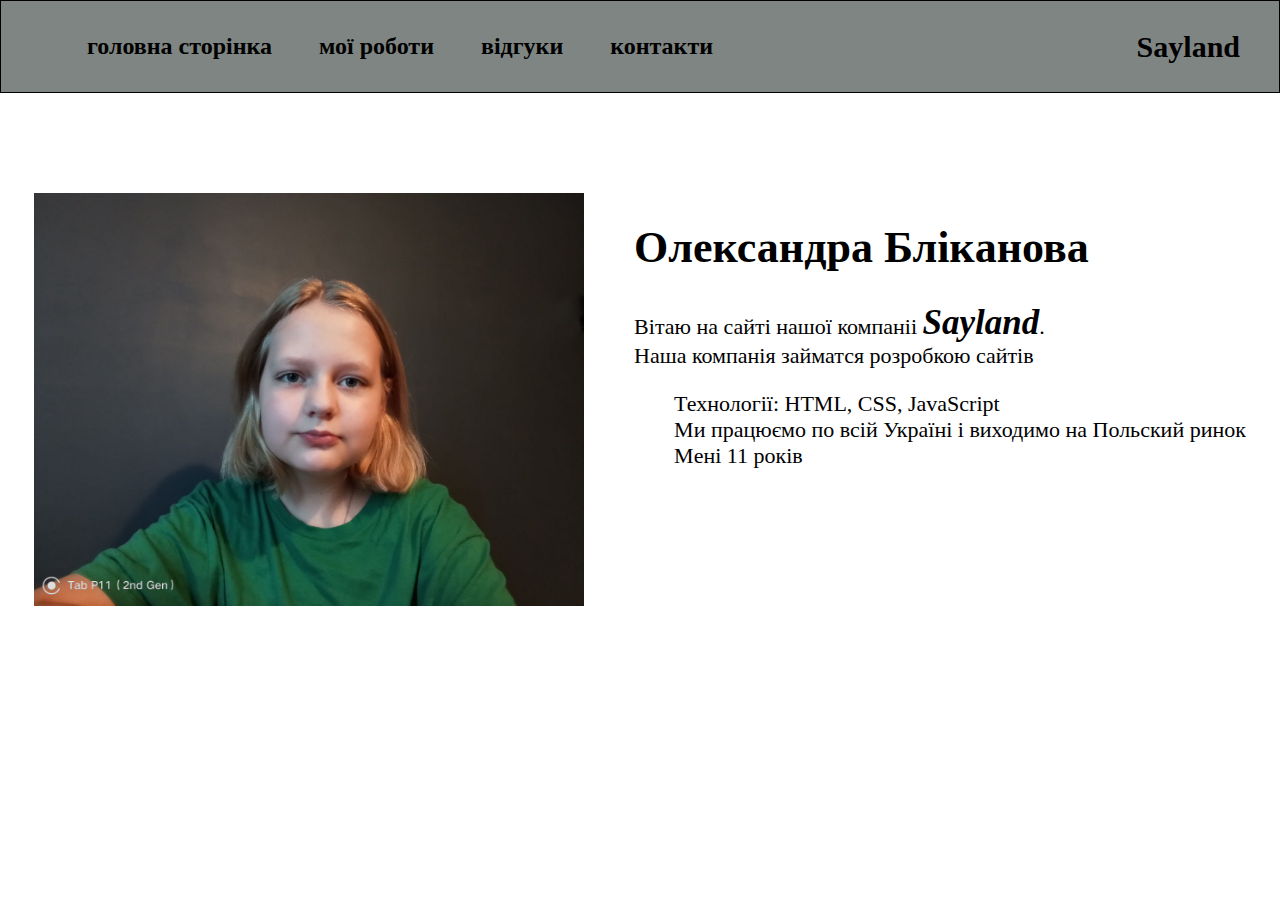
<file: index.html>
<!DOCTYPE html> 
<html lang="en"> 
<head> 
    <meta charset="UTF-8"> 
    <meta name="viewport" content="width=device-width, initial-scale=1.0"> 
    <title>Sayland</title> 
    <link rel="stylesheet" href="style.css"> 
</head> 
<body> 
    <header> 
        <div class="container header-container"> 
            <nav> 
                <ul class="maysend"> 
                    <li ><a class="tella" href="index.html">головна сторінка</a></li> 
                    <li ><a class="tella" href="work.html">мої роботи</a></li> 
                    <li><a class="tella" href="reviews.html">відгуки</a></li> 
                    <li ><a class="tella" href="contacts.html">контакти</a></li> 
                     
                </ul> 
            </nav> 
            <a class="tellman" href="index.html">Sayland</a> 
       </div>   
    </header> 
 
    <main> 
        <section> 
            <div class="conrainer ms-container"> 
                <div class="msnyn"> 
                    <img class="tellimg" src="img/me.jpg" alt="my photo" width="550px" >  
                </div> 
                <div> 
                    <div class="tellmany"> 
                        <h1 class="tellmay">Олександра Блікaнова</h1> 
                        <p class="tellmay">Вітаю на сайті нашої компаніі <i class="sayl">Sayland</i>.</br> Наша компанія займатся розробкою сайтів</p> 
                        <ul> 
                            <li class="tellmay">Технології: HTML, CSS, JavaScript</li> 
                            <li class="tellmay">Ми працюємо  по всій Україні і виходимо на Польский ринок </li> 
                            
                            <li class="tellmay">Mені 11 років</li> 
                        </ul> 
                    </div> 
                </div> 
            </div> 
        </section> 
    </main> 
    
</body> 
</html>
</file>
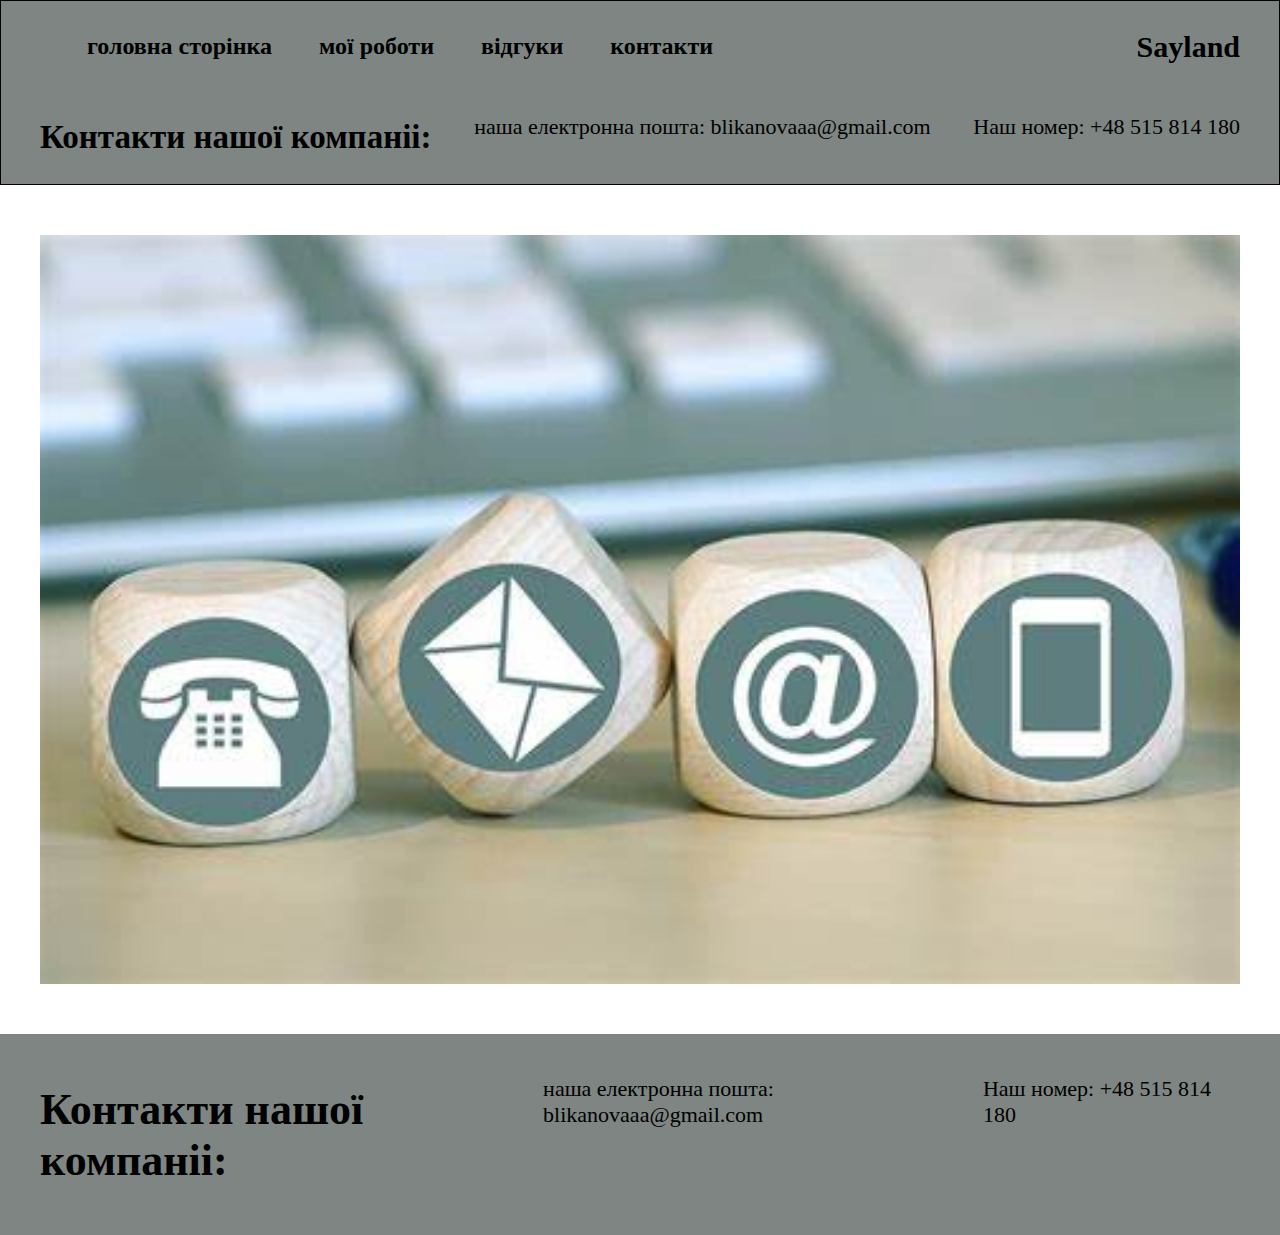
<file: contacts.html>
<!DOCTYPE html> 
<html lang="en"> 
<head> 
    <meta charset="UTF-8"> 
    <meta name="viewport" content="width=device-width, initial-scale=1.0"> 
    <title>Document</title> 
    <link rel="stylesheet" href="style.css"> 
</head> 
<body> 
    <header class="conrainer"> 
        <div class="container header-container"> 
            <nav> 
                <ul class="maysend"> 
                    <li><a class="tella"  href="index.html">головна сторінка</a></li> 
                    <li><a class="tella"  href="work.html">мої роботи</a></li> 
                    <li><a class="tella"  href="reviews.html">відгуки</a></li> 
                    <li><a class="tella"  href="contacts.html">контакти</a></li>    
                </ul> 
            </nav> 
            <a class="tellman" href="index.html">Sayland</a> 
        </div> 
    <div> 
        <div class="tellmanynm container"> 
            <h2>Контакти нашої компаніі:</h2> 
            <p>наша електронна пошта: blikanovaaa@gmail.com  </p> 
            <p>Наш номер: +48 515 814 180</p> 
        </div>  
    </div> 
</header> 
 
<main> 
    <div class="container contacts-container"> 
        <img src="img/OIP (3).jpg" alt="photo" class="contacts-img"> 
    </div> 
</main> 
     
    <footer class="footer"> 
        <div class="footer-container container"> 
            <div class="tellmanynm"> 
                <h1>Контакти нашої компаніі:</h1> 
                <p>наша електронна пошта: blikanovaaa@gmail.com  </p> 
                <p>Наш номер: +48 515 814 180</p> 
            </div> 
        </div> 
    </footer> 
    
</body> 
</html>
</file>
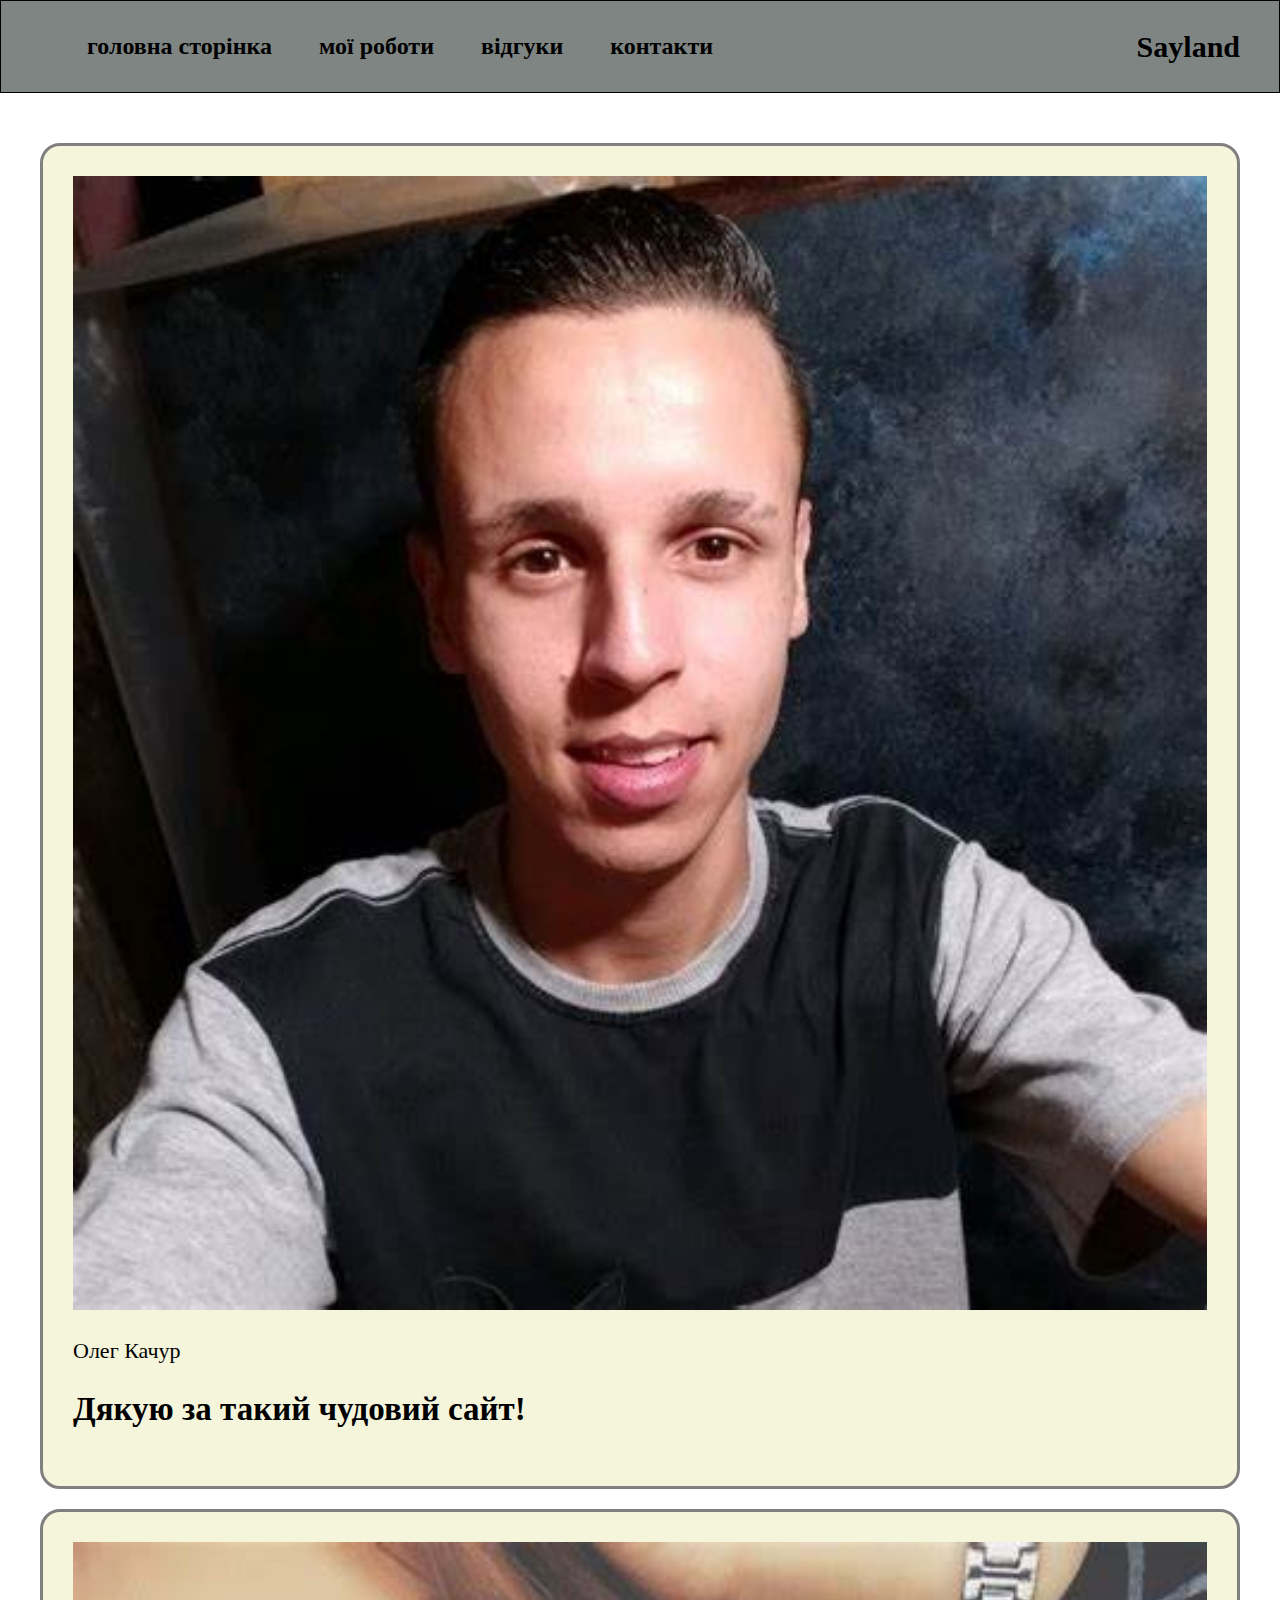
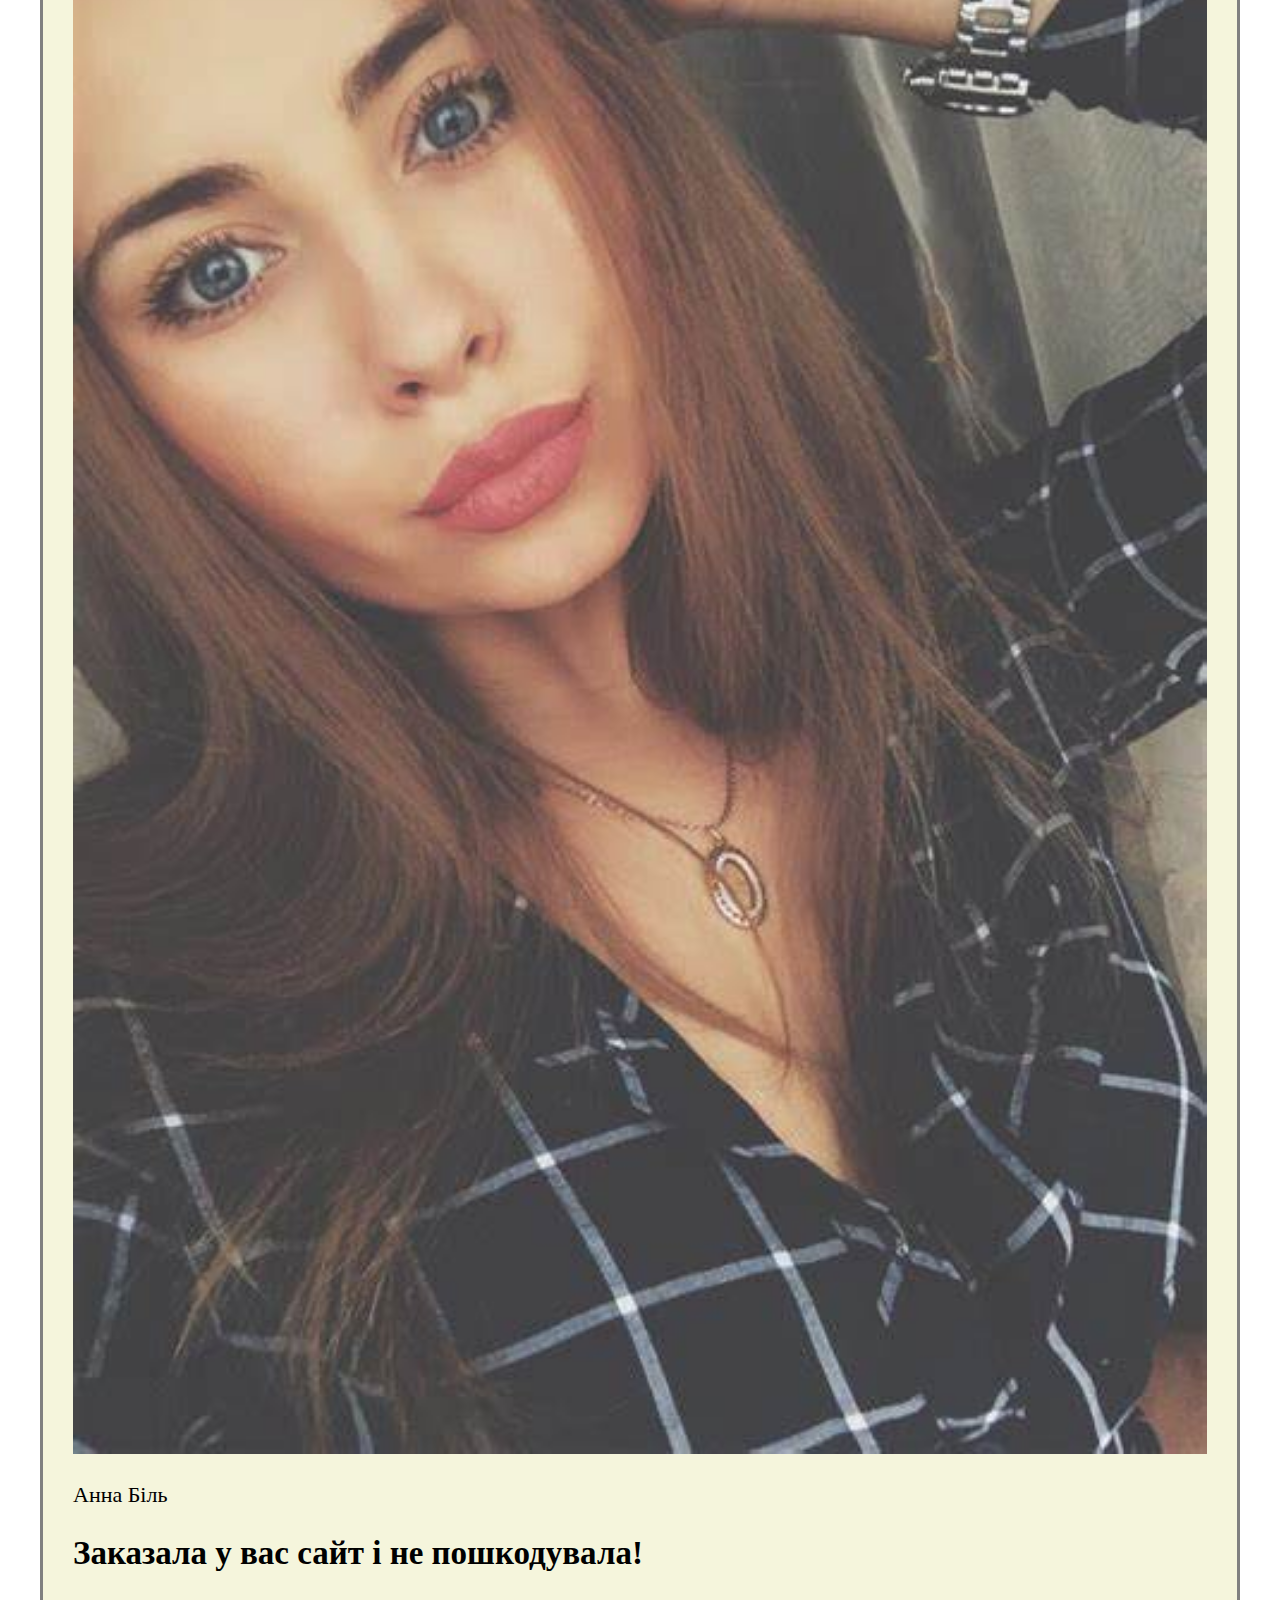
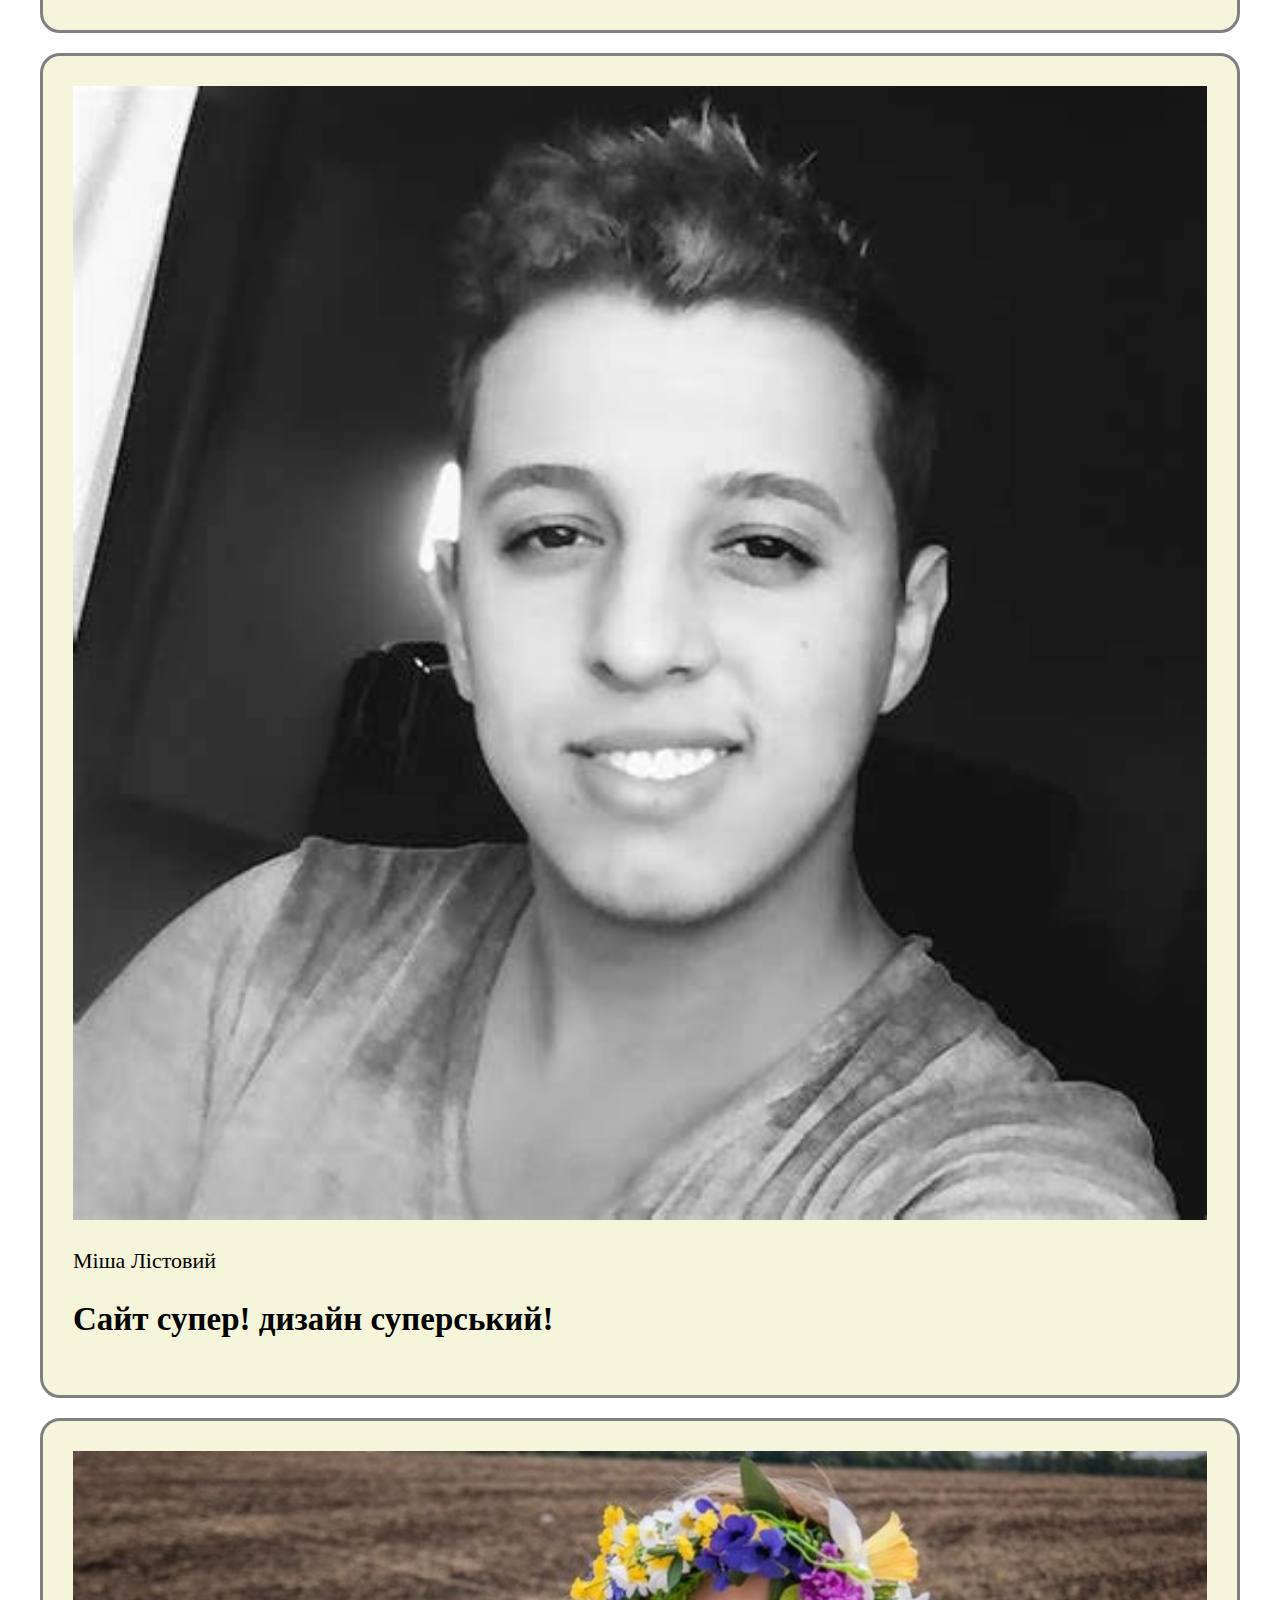
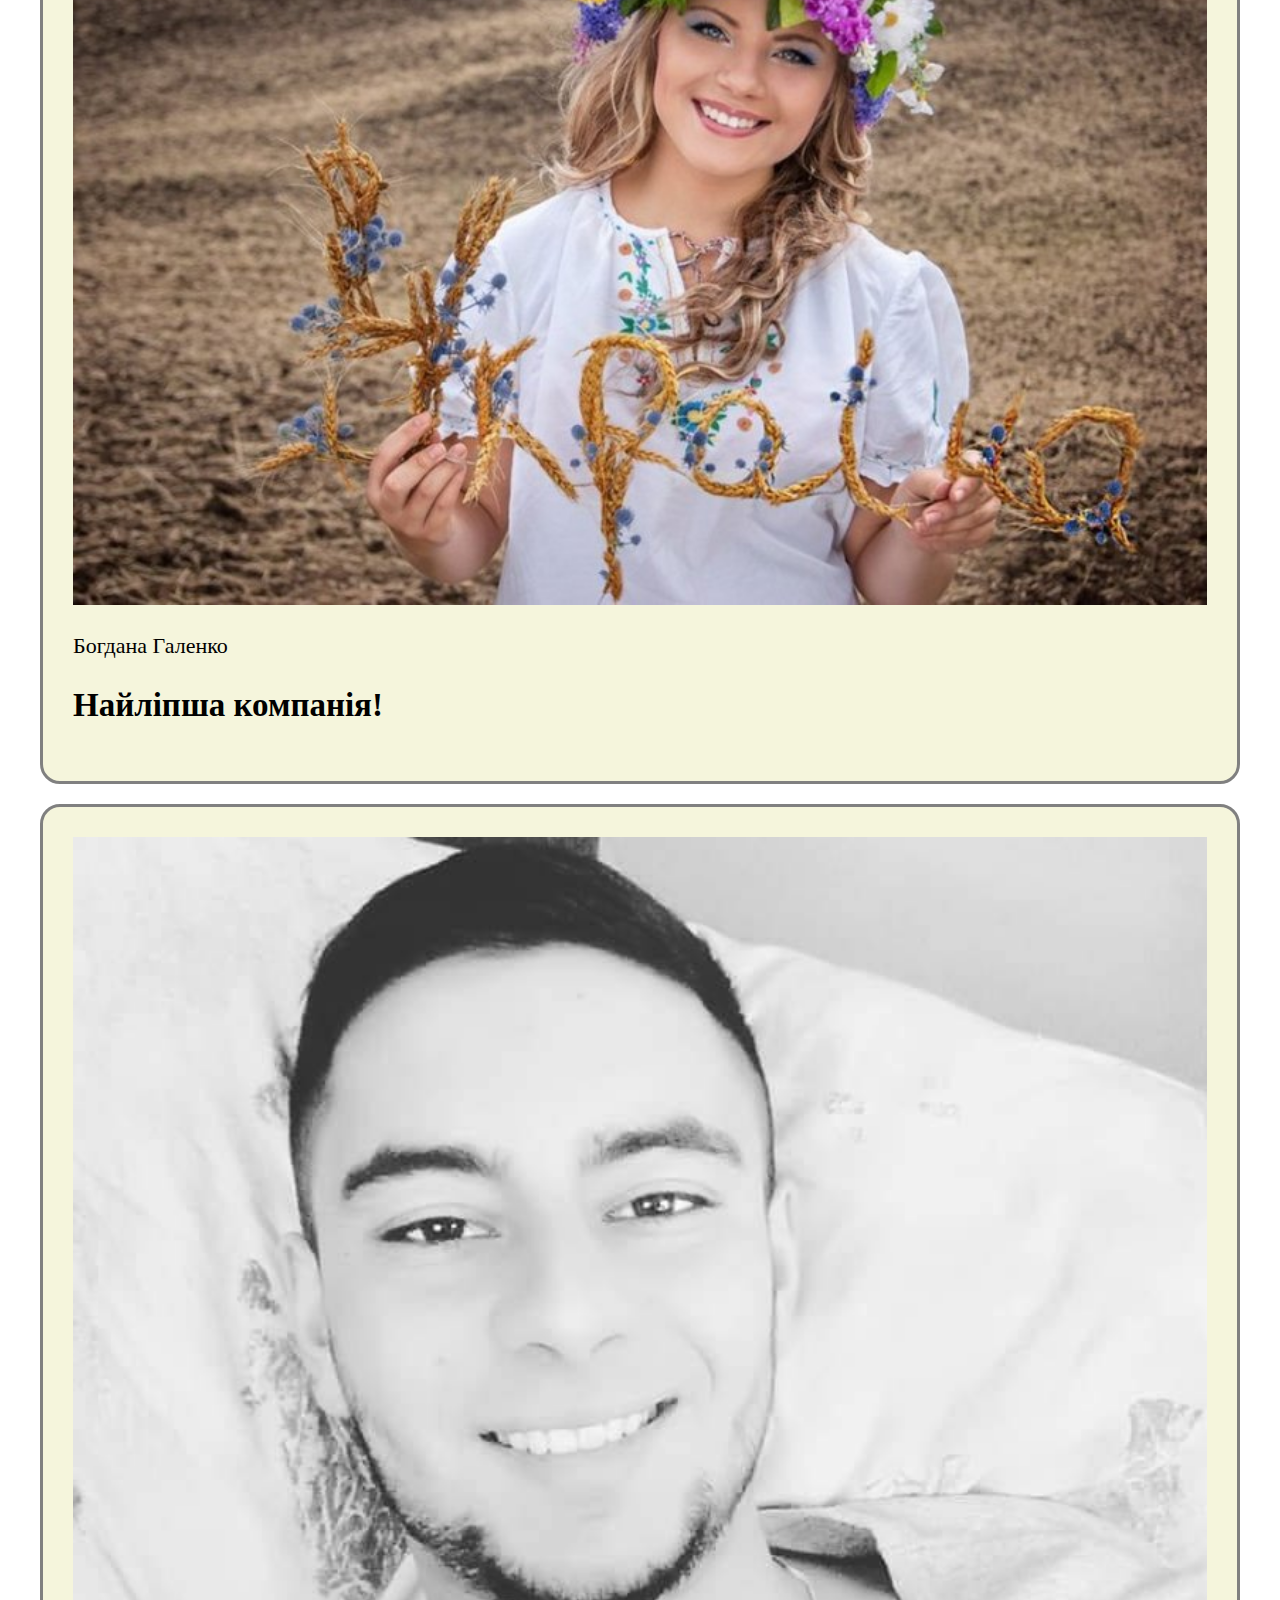
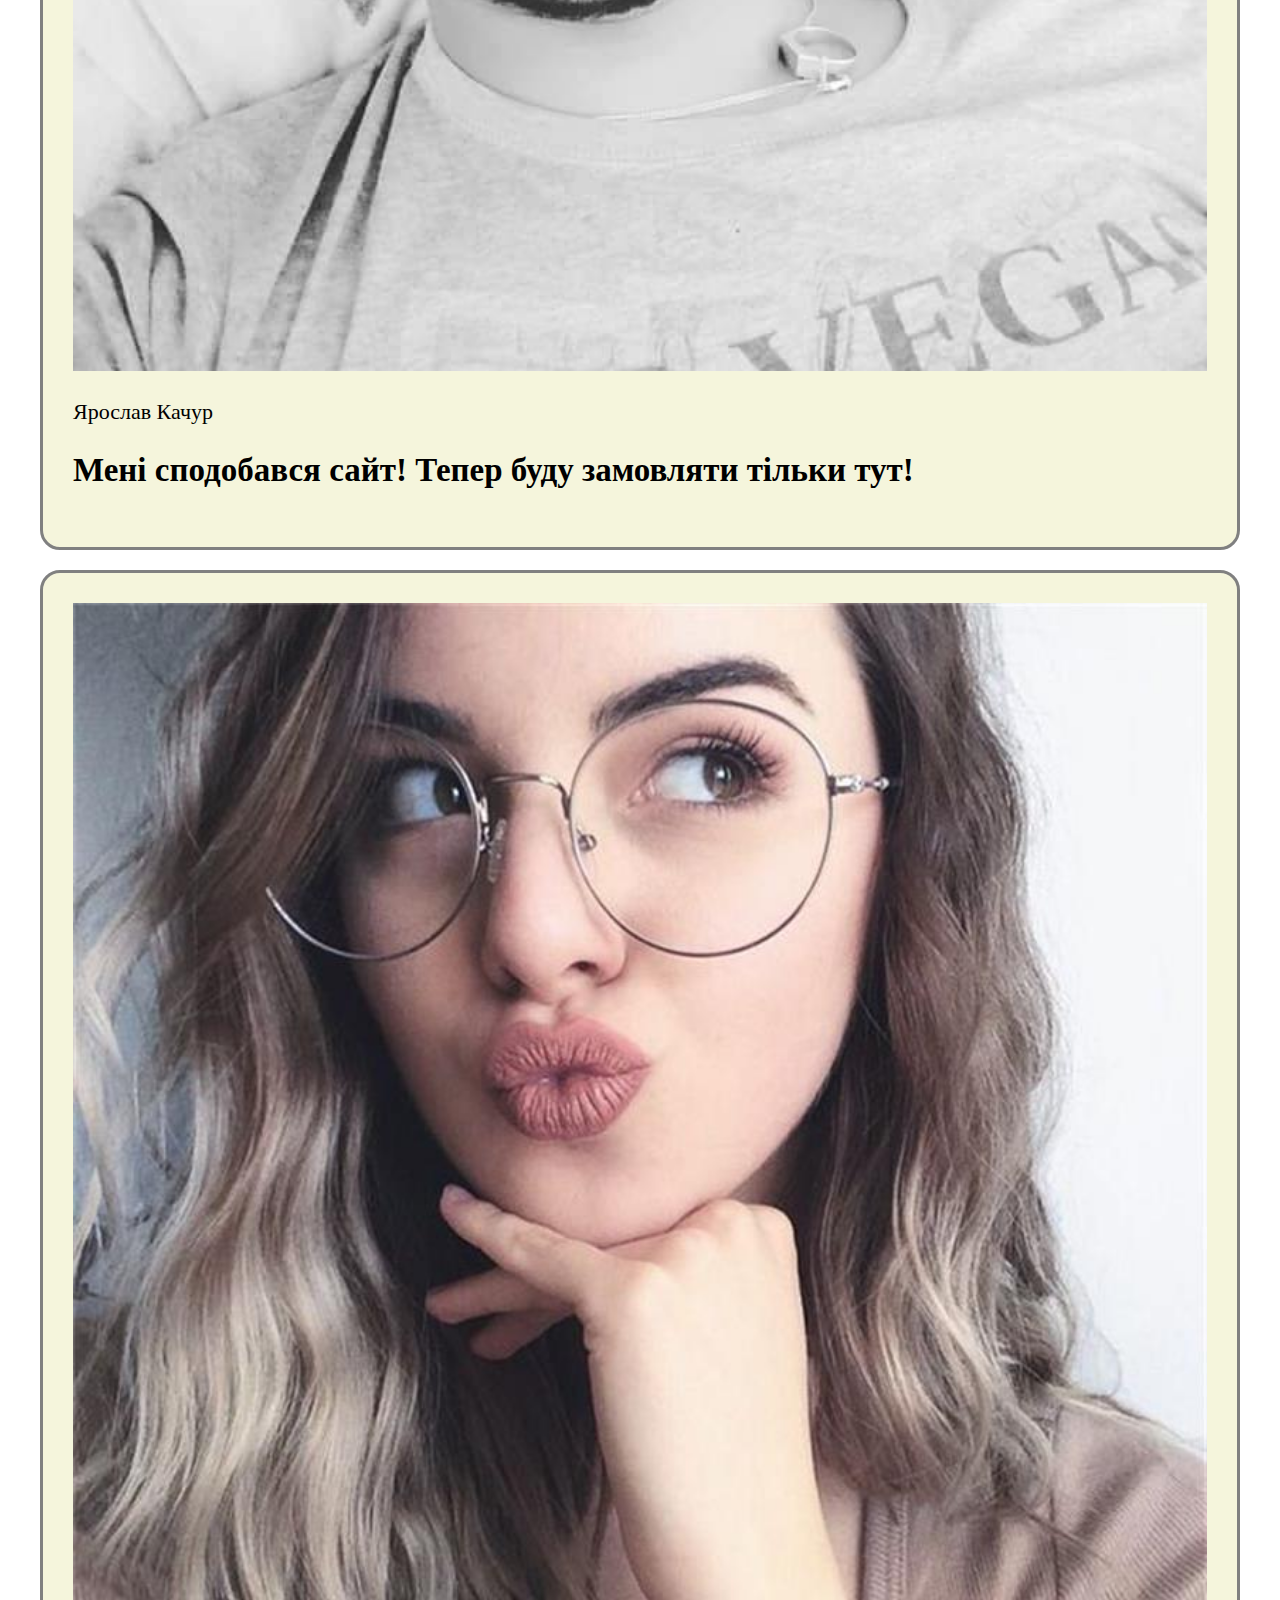
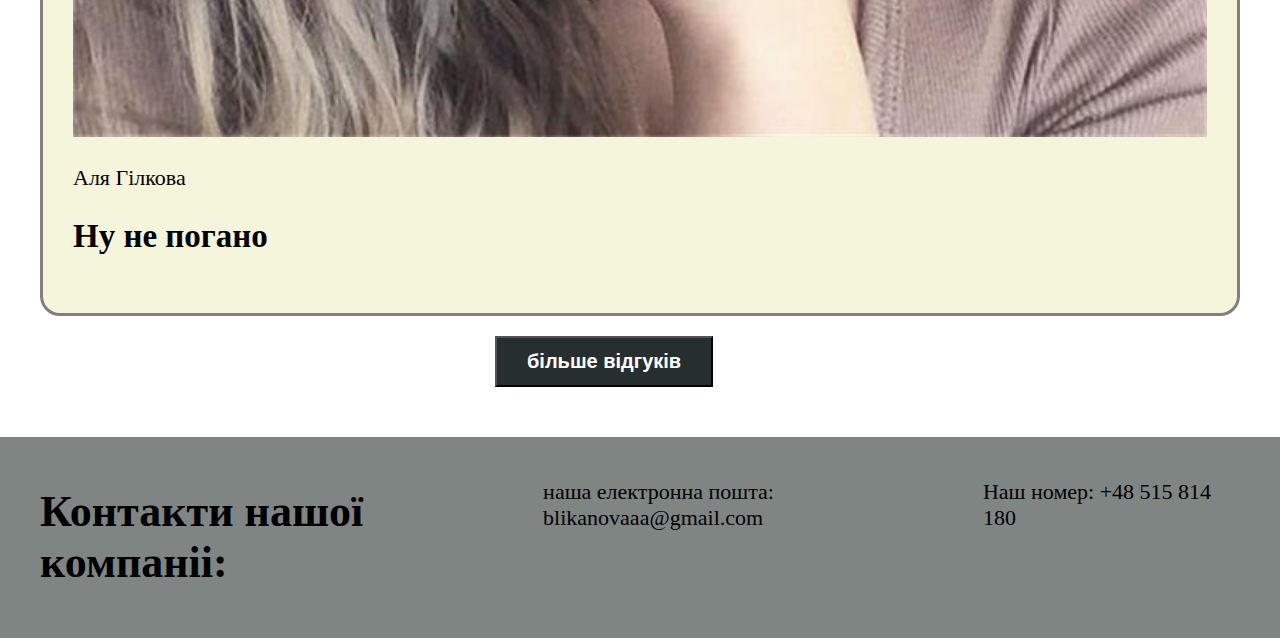
<file: reviews.html>
<!DOCTYPE html> 
<html lang="en"> 
<head> 
    <meta charset="UTF-8"> 
    <meta name="viewport" content="width=device-width, initial-scale=1.0"> 
    <title>Document</title> 
    <link rel="stylesheet" href="style.css"> 
</head> 
<body> 
<header>  
        <div class="container header-container">  
            <nav>  
                <ul class="maysend">  
                    <li ><a class="tella" href="index.html">головна сторінка</a></li>  
                    <li ><a class="tella" href="work.html">мої роботи</a></li>  
                    <li><a class="tella" href="reviews.html">відгуки</a></li>  
                    <li ><a class="tella" href="contacts.html">контакти</a></li>  
                      
                </ul>  
            </nav>  
            <a class="tellman" href="index.html">Sayland</a>  
       </div>    
    </header>  
 
<main> 
    <section class="container reviews-container"> 
        <div class="reviews-list"> 
            <div class="reviews-item"> 
                <img class="reviews-img" src="img/пацан сіро білий.jpg" alt="photo"> 
                <p>Олег Качур</p>
                <h2 class="reviews-title">Дякую за такий чудовий сайт!</h2> 
            </div> 
 
            <div class="reviews-item"> 
                <img class="reviews-img"  src="img/дівка кольорова.jpg" alt="photo"> 
                <p>Анна Біль</p>
                <h2 class="reviews-title">Заказала у вас сайт і не пошкодувала!</h2> 
            </div> 
 
            <div class="reviews-item"> 
                <img class="reviews-img"  src="img/пацан кольоровий.jpg" alt=""> 
                <p>Міша Лістовий</p>
                <h2 class="reviews-title">Сайт супер! дизайн суперський!</h2> 
            </div> 
 
            <div class="reviews-item"> 
                <img class="reviews-img"  src="img/Українка.jpg" alt="photo"> 
                <p>Богдана Галенко</p>
                <h2 class="reviews-title">Найліпша компанія!</h2> 
            </div> 
 
            <div class="reviews-item"> 
                <img class="reviews-img" src="img/пацан білі зуби.jpg" alt=""> 
                <p>Ярослав Качур</p>
                <h2 class="reviews-title">Мені сподобався сайт! Тепер буду замовляти тільки тут!</h2> 
            </div> 
 
            <div class="reviews-item"> 
                <img class="reviews-img" src="img/дівка в окулярах.jpg" alt=""> 
                <p>Аля Гілкова</p>
                <h2 class="reviews-title">Ну не погано</h2> 
            </div> 
        </div> 
        <button class="btn">більше відгуків</button>
    </section> 
</main> 
 

    <footer class="footer"> 
        <div class="footer-container container"> 
            <div class="tellmanynm"> 
                <h1>Контакти нашої компаніі:</h1> 
                <p>наша електронна пошта: blikanovaaa@gmail.com  </p> 
                <p>Наш номер: +48 515 814 180</p> 
            </div> 
        </div> 
    </footer> 

    
</body> 
</html>
</file>
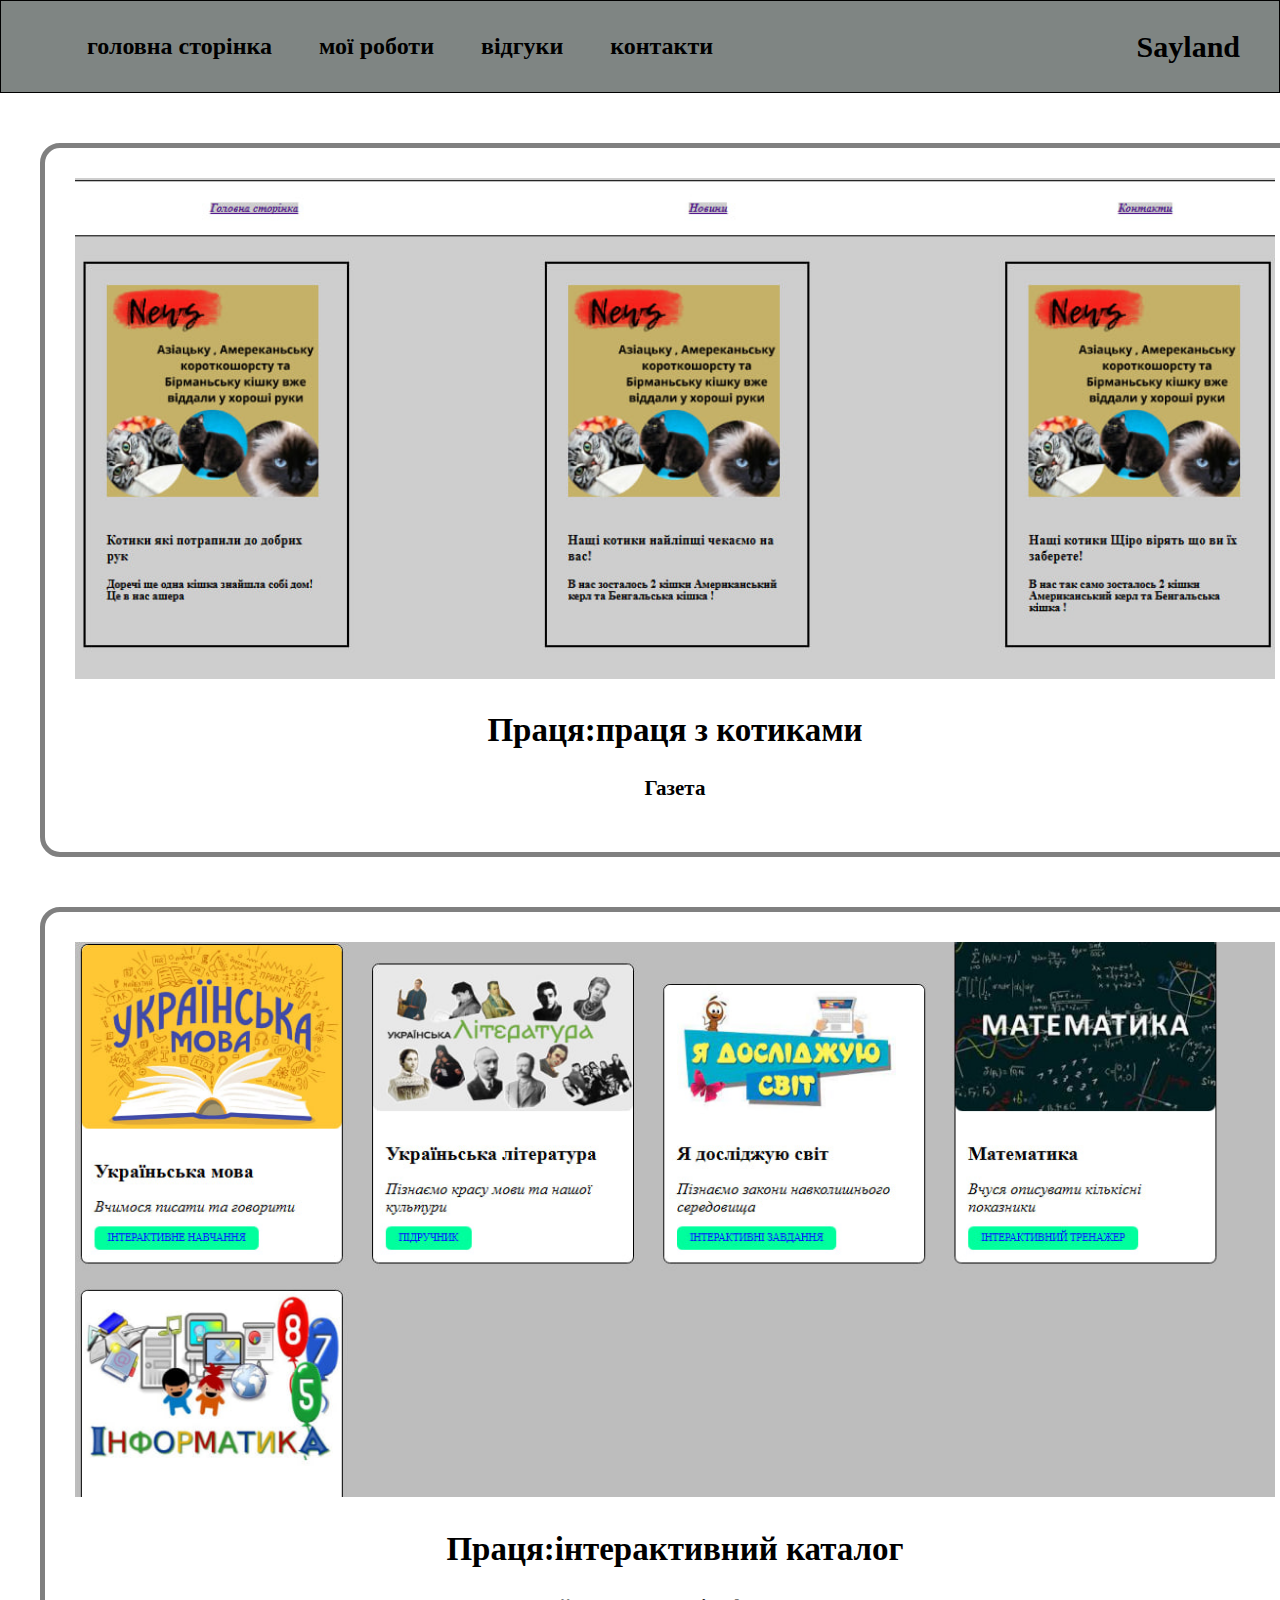
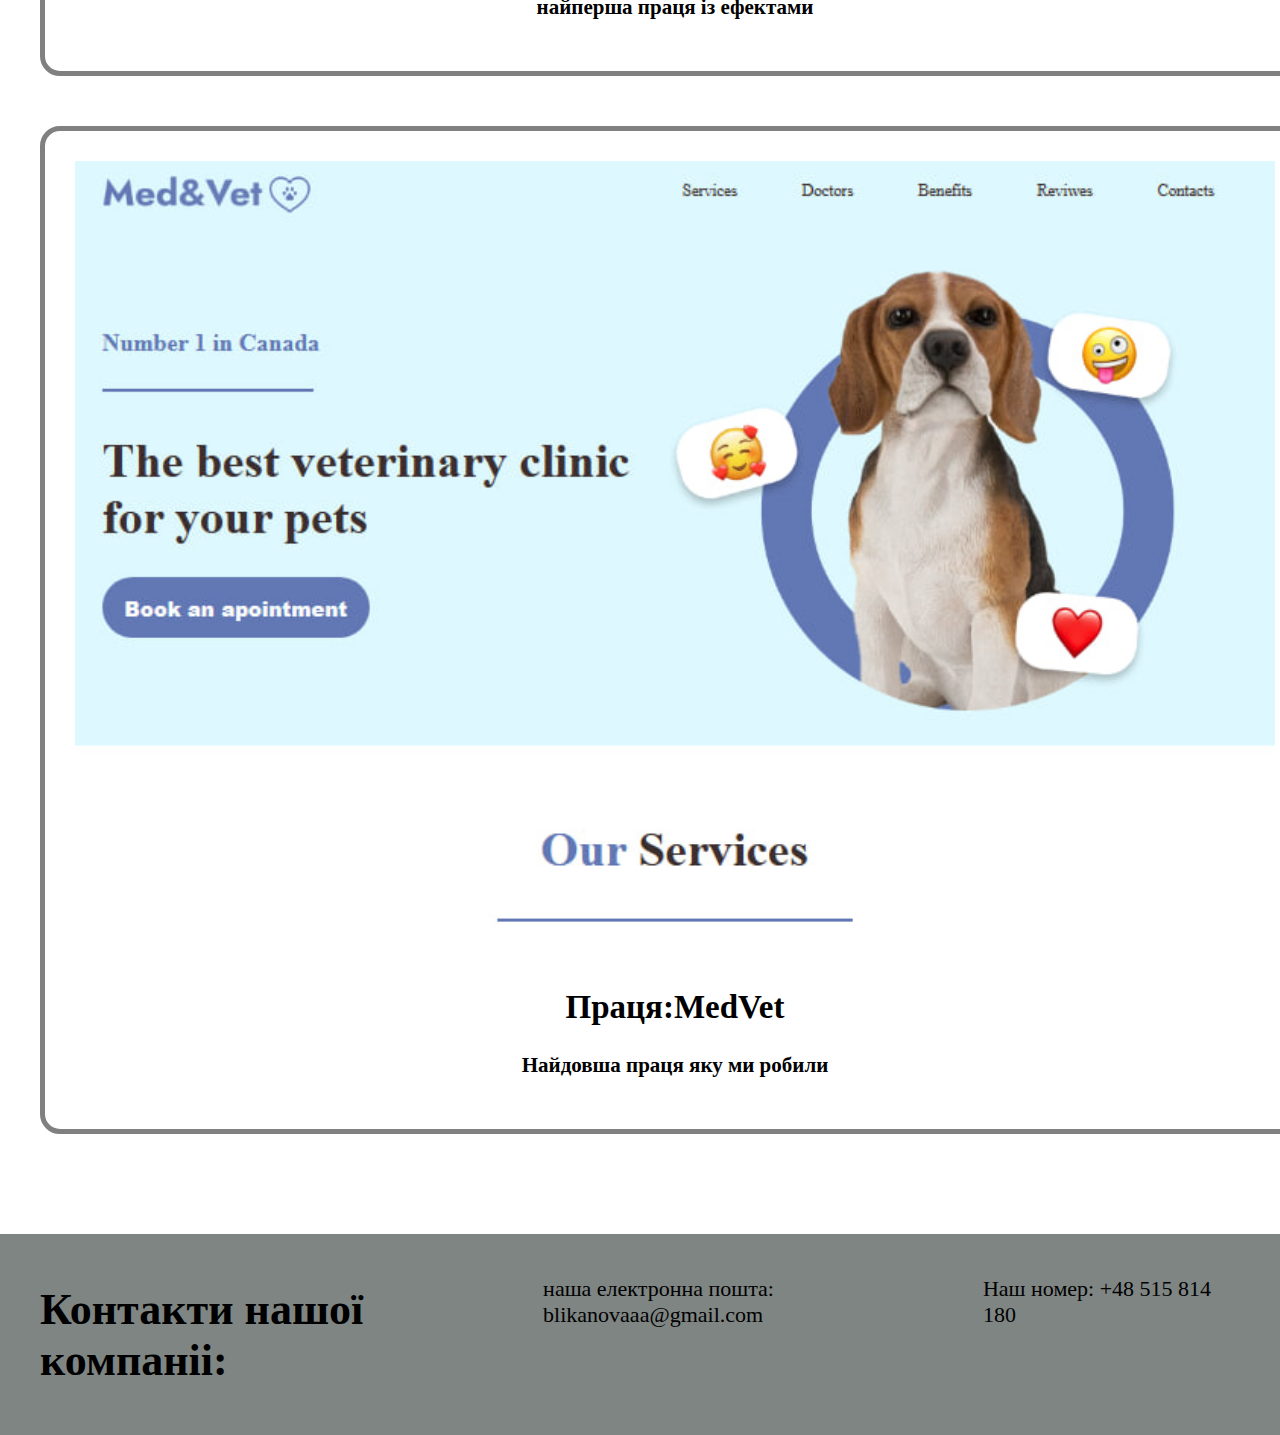
<file: work.html>
<!DOCTYPE html> 
<html lang="en"> 
<head> 
    <meta charset="UTF-8"> 
    <meta name="viewport" content="width=device-width, initial-scale=1.0"> 
    <title>Document</title> 
   <link rel="stylesheet" href="style.css"> 
</head> 
<body> 
    <header>  
        <div class="container header-container">  
            <nav>  
                <ul class="maysend">  
                    <li ><a class="tella" href="index.html">головна сторінка</a></li>  
                    <li ><a class="tella" href="work.html">мої роботи</a></li>  
                    <li><a class="tella" href="reviews.html">відгуки</a></li>  
                    <li ><a class="tella" href="contacts.html">контакти</a></li>  
                      
                </ul>  
            </nav>  
            <a class="tellman" href="index.html">Sayland</a>  
       </div>    
    </header>  
<main> 
    <section class="container work-container"> 
        <div class="work-card"> 
            <img src="img/photo_2023-10-01_20-14-17.jpg" alt="photo_2023-10-01_20-14-17" class="work-img"> 
            <h2>Праця:праця з котиками</h2> 
            <p class="tay">Газета</p> 
        </div> 
        <div class="work-card"> 
            <img src="img/photo_2023-10-01_20-14-25.jpg" alt="photo_2023-10-01_20-14-25" class="work-img"> 
            <h2>Праця:інтерактивний каталог</h2> 
            <p class="tay">найперша праця із ефектами</p> 
        </div> 
        <div class="work-card"> 
            <img src="img/photo_2023-10-01_20-14-36.jpg" alt="photo_2023-10-01_20-14-17" class="work-img"> 
            <h2>Праця:MedVet</h2> 
            <p class="tay">Найдовша праця яку ми робили</p> 
        </div> 
    </section> 
</main> 
 
    
        <footer class="footer"> 
            <div class="footer-container container"> 
                <div class="tellmanynm"> 
                    <h1>Контакти нашої компаніі:</h1> 
                    <p>наша електронна пошта: blikanovaaa@gmail.com  </p> 
                    <p>Наш номер: +48 515 814 180</p> 
                </div> 
            </div> 
        </footer> 
      
    
</body> 
</html>
</file>
<file: style.css>
body{  
    box-sizing: border-box;  
    margin: 0 auto;  
    font-size: 22px;  
}  
ul{  
    list-style: none;  
}  
a{  
    text-decoration: none;  
}  
.container{  
    width: 1200px;  
    margin: 0 auto;  
    padding: 0 15px;  
}  
  
  
header{  
    background-color: rgb(127, 133, 131);  
    border: 1px solid;     
}  
.header-container{  
    display: flex;  
    justify-content: space-between;  
}  
.tellman {  
    color: rgb(0, 0, 0);  
    font-size: 30px;  
    font-weight: 700;  
    cursor: pointer;  
    display: flex;  
    align-items: center;  
}  
.tellman:hover,  
.tellman:focus{  
    color: white;  
}  
.ms-container{  
    display: flex;  
    justify-content: center;  
    padding-top: 100px;  
}  
.maysend {  
    list-style: none;  
    display: flex;  
    justify-content: space-evenly;  
    align-items: center;  
    padding: 10px;  
    width: 700px;  
     
    
}  
.tellimg{  
    margin-right: 50px;  
}  
.tella{  
    color: #000000;  
    font-size: 24px;  
    font-weight: 700;   
    margin-right: 10px;  
    margin-left: 10px;  
 
}  
.tella:hover,  
.tella:focus {  
    color: #000000;  
}  
  
.tellmanynm {  
    display: flex;  
    justify-content: space-between;  
} 
     
    /* .maysm{ 
        display: flex; 
        flex-wrap: wrap; 
    } */ 
    .tay{ 
        font-size: 21px;  
    font-weight: 700;  
    } 
    .tellm{ 
        list-style: none;  
        display: flex;  
        justify-content: space-evenly;  
        align-items: center;  
        padding: 10px;  
        width: 700px;  
         
    } 
.work-container{ 
    padding-top: 50px; 
    padding-bottom: 50px; 
} 
.work-card{ 
    padding: 30px; 
    width: 1200px; 
    text-align: center; 
    margin-bottom: 50px; 
    border: 5px solid gray; 
    border-radius: 20px; 
} 
.work-img{ 
    width: 100%; 
} 
 
 
/* Відгуки */ 
.reviews-container{ 
    padding-top: 50px; 
    padding-bottom: 50px; 
} 
/* .reviews-list{ 
    display: flex; 
    flex-wrap: wrap; 
    justify-content: space-between; 
}  */
.reviews-item{ 
    width: 500pxpx; 
    padding: 30px; 
    border: 3px solid gray; 
    border-radius: 20px; 
    margin-bottom: 20px; 
    background-color: beige; 
} 
.reviews-img{ 
    width: 100%; 
} 
 
/* Contacts */ 
.contacts-container{ 
    padding-top: 50px; 
    padding-bottom: 50px; 
} 
.contacts-img{ 
    width: 1200px; 
    display: flex; 
    justify-content: center; 
} 
 
.footer{ 
    padding-top: 20px; 
    padding-bottom: 20px; 
    background-color: rgb(127, 133, 131); 
}
.sayl{
    font-size: 35px;
    font-weight: 700;
}
.btn{
    color: #ffffff;
    background-color: rgb(39, 46, 46);
    font-size: 20px;
    font-weight: 900;
    padding: 12px 30px;
    display: flex;
   margin-left: 455px;
}
.btn:hover,
.btn:focus{
    background-color: rgb(0, 0, 0);
    cursor: pointer;
   
}
</file>
